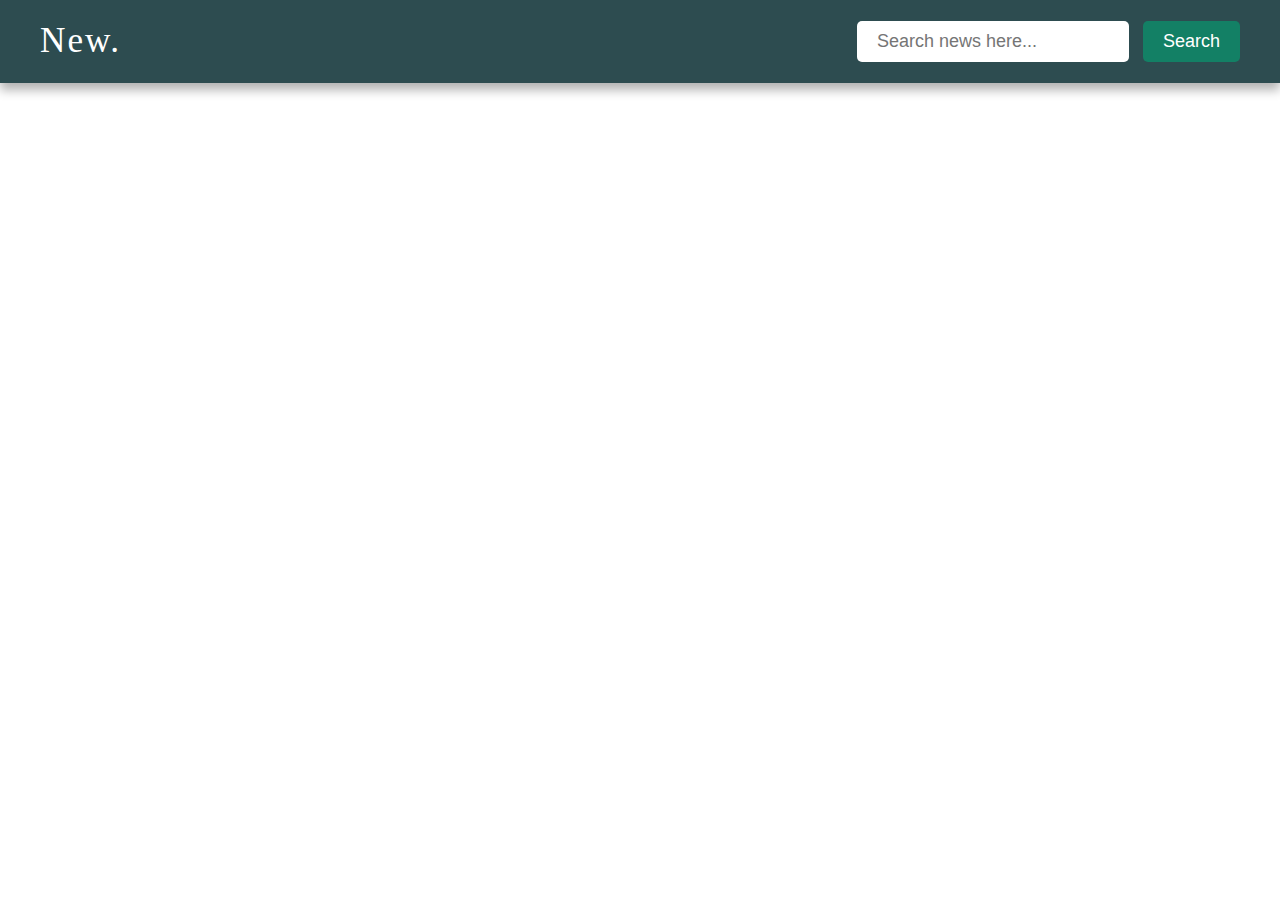
<file: News_Search_App/index.html>
<!doctype html>
<html lang="en">
  <head>
    <meta charset="UTF-8" />
    <meta name="viewport" content="width=device-width, initial-scale=1.0" />
    <title>News Api Project</title>
    <link rel="stylesheet" href="style.css" />
  </head>
  <body>
    <nav>
      <div class="navbar obj-width">
        <a class="logo" href="index.html">New.</a>
        <div class="search-container">
          <input
            type="text"
            placeholder="Search news here..."
            id="search-input"
          />
          <button id="search-button">Search</button>
        </div>
      </div>
    </nav>

    <main class="obj-width" id="blog-container">
      <div class="blog-card">
        <img src="https://placehold.co/600x400" alt="" />
        <h2>This is a title</h2>
        <p>
          Lorem ipsum dolor sit amet consectetur adipisicing elit. Molestiae
          iure nisi dignissimos ea deleniti beatae consequatur, adipisci qui
          suscipit quam.
        </p>
      </div>
      <div class="blog-card">
        <img src="https://placehold.co/600x400" alt="" />
        <h2>This is a title</h2>
        <p>
          Lorem ipsum dolor sit amet consectetur adipisicing elit. Molestiae
          iure nisi dignissimos ea deleniti beatae consequatur, adipisci qui
          suscipit quam.
        </p>
      </div>
      <div class="blog-card">
        <img src="https://placehold.co/600x400" alt="" />
        <h2>This is a title</h2>
        <p>
          Lorem ipsum dolor sit amet consectetur adipisicing elit. Molestiae
          iure nisi dignissimos ea deleniti beatae consequatur, adipisci qui
          suscipit quam.
        </p>
      </div>
      <div class="blog-card">
        <img src="https://placehold.co/600x400" alt="" />
        <h2>This is a title</h2>
        <p>
          Lorem ipsum dolor sit amet consectetur adipisicing elit. Molestiae
          iure nisi dignissimos ea deleniti beatae consequatur, adipisci qui
          suscipit quam.
        </p>
      </div>
    </main>

    <script src="./script.js"></script>
  </body>
</html>
</file>
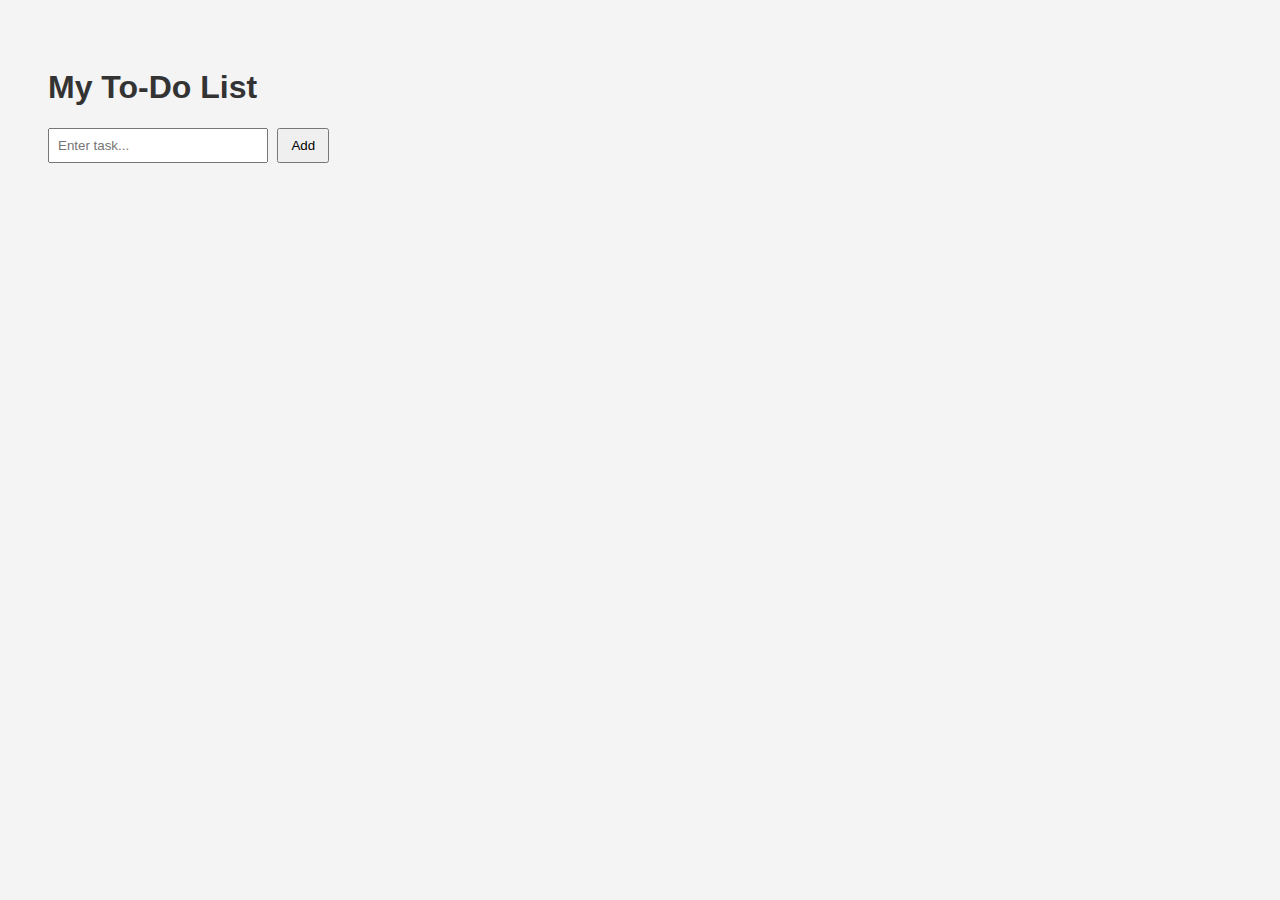
<file: To-Do-App/index.html>
<!DOCTYPE html>
<html lang="en">
<head>
    <meta charset="UTF-8">
    <meta name="viewport" content="width=device-width, initial-scale=1.0">
    <title>To-Do List</title>
    <link rel="stylesheet" href="./style.css">
</head>
<body>

    <h1>My To-Do List</h1>

    <input type="text" id="taskInput" placeholder="Enter task...">
    <button id="addBtn">Add</button>

    <ul id="taskList"></ul>
    
    <script src="./script.js"></script>
    
</body>
</html>
</file>
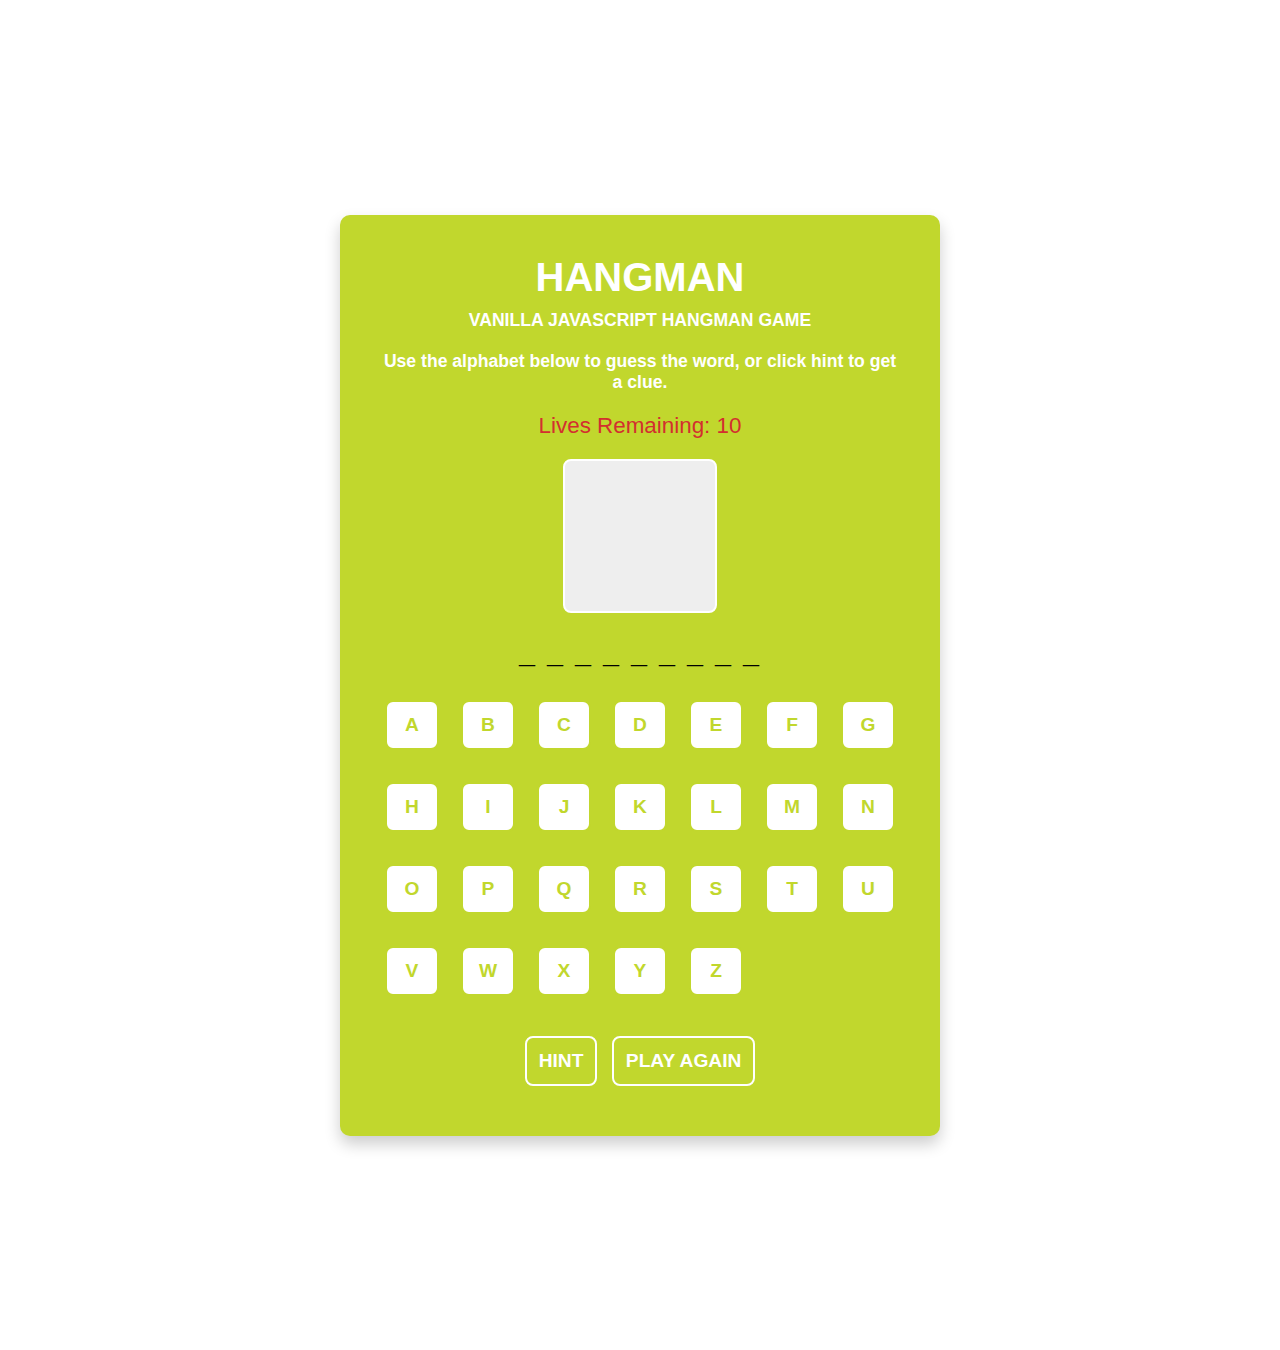
<file: WinterHomework_Hangman_Game/index.html>
<!DOCTYPE html>
<html lang="en">
  <head>
    <meta charset="UTF-8" />
    <meta name="viewport" content="width=device-width, initial-scale=1.0" />
    <!-- Title of the page -->
    <title>Hangman Game</title>
    <!-- Link to an external CSS file for styling -->
    <link rel="stylesheet" href="style.css" />
  </head>
  <body>
    <!-- Main container for the game -->
    <div class="game-container">
      <!-- Main heading for the game -->
      <h1>HANGMAN</h1>
      <!-- Subheading with additional description of the game -->
      <h2>VANILLA JAVASCRIPT HANGMAN GAME</h2>
      <!-- Instructions for the user -->
      <h2>
        Use the alphabet below to guess the word, or click hint to get a clue.
      </h2>
      <!-- Display for the number of remaining lives -->
      <p id="lives">Lives Remaining: 10</p>
      <!-- Canvas where the hangman figure will be drawn as the game progresses -->

      <canvas id="hangman-canvas" width="150" height="150"></canvas>
      <!-- Placeholder for displaying the word with guessed letters -->
      <p id="word-display"></p>
      <!-- Area to show game-related messages (e.g., win/lose messages) -->
      <p id="message"></p>
      <!-- Placeholder for showing a hint (if available) -->
      <p id="clue"></p>
      <!-- Section with buttons for each letter of the alphabet -->
      <div class="letters">
        <button class="letter-btn" data-letter="a">A</button>
        <button class="letter-btn" data-letter="b">B</button>
        <button class="letter-btn" data-letter="c">C</button>
        <button class="letter-btn" data-letter="d">D</button>
        <button class="letter-btn" data-letter="e">E</button>
        <button class="letter-btn" data-letter="f">F</button>
        <button class="letter-btn" data-letter="g">G</button>
        <button class="letter-btn" data-letter="h">H</button>
        <button class="letter-btn" data-letter="i">I</button>
        <button class="letter-btn" data-letter="j">J</button>
        <button class="letter-btn" data-letter="k">K</button>
        <button class="letter-btn" data-letter="l">L</button>
        <button class="letter-btn" data-letter="m">M</button>
        <button class="letter-btn" data-letter="n">N</button>
        <button class="letter-btn" data-letter="o">O</button>
        <button class="letter-btn" data-letter="p">P</button>
        <button class="letter-btn" data-letter="q">Q</button>
        <button class="letter-btn" data-letter="r">R</button>
        <button class="letter-btn" data-letter="s">S</button>
        <button class="letter-btn" data-letter="t">T</button>
        <button class="letter-btn" data-letter="u">U</button>
        <button class="letter-btn" data-letter="v">V</button>
        <button class="letter-btn" data-letter="w">W</button>
        <button class="letter-btn" data-letter="x">X</button>
        <button class="letter-btn" data-letter="y">Y</button>
        <button class="letter-btn" data-letter="z">Z</button>
      </div>
      <!-- Controls for the game: buttons to get hints or play again -->
      <div class="controls">
      <!-- Button for providing a hint to the player -->
       <button id="hint-btn">HINT</button>
      <!-- Button to restart the game -->
        <button id="play-again-btn">PLAY AGAIN</button>
      </div>
    </div>
    <!-- External JavaScript file containing the game logic -->
    <script src="./scripts/homework.js"></script>
  </body>
</html>
</file>
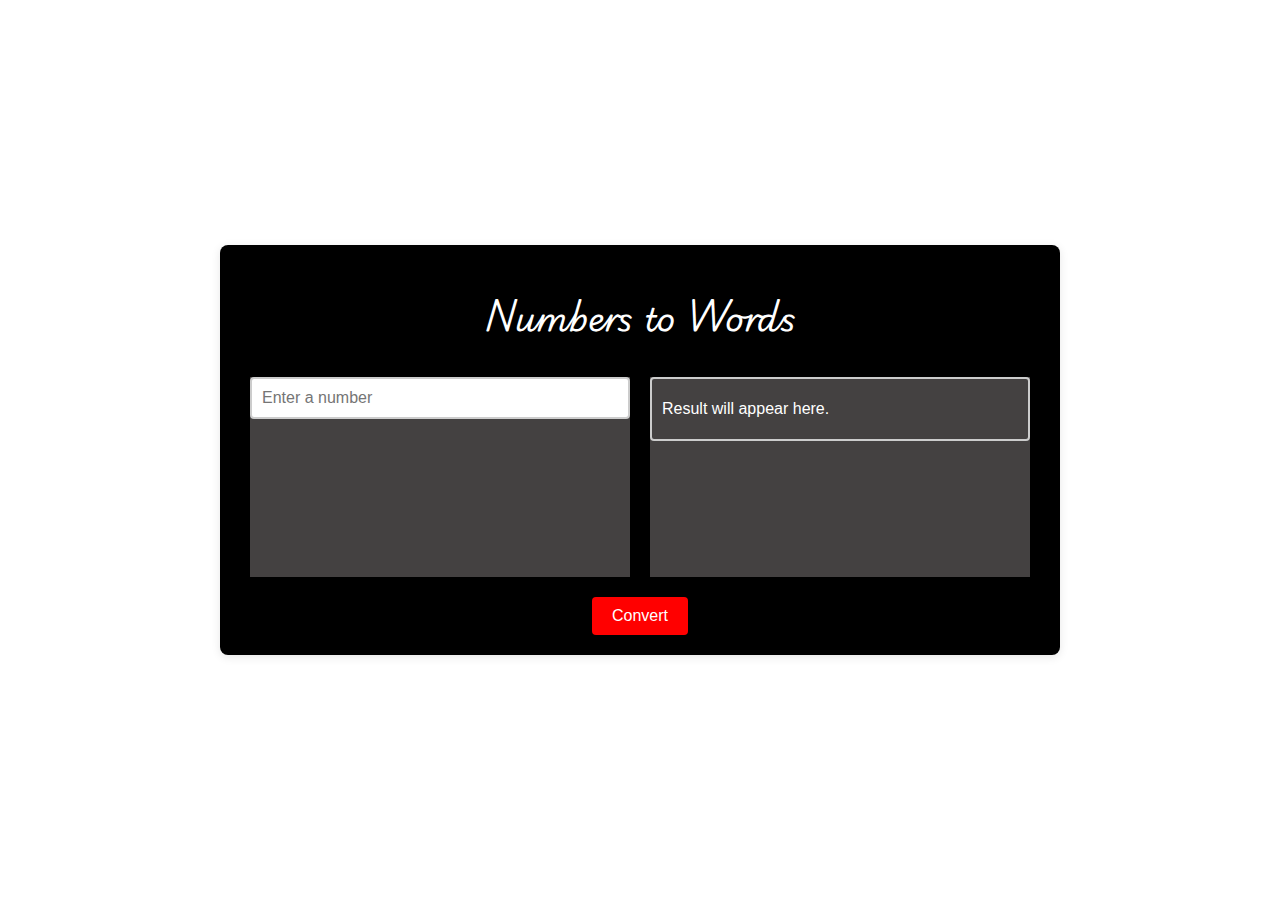
<file: WinterHomework_Num-To-Words/index.html>
<!DOCTYPE html>
<html lang="en">
<head>
    <meta charset="UTF-8">
    <meta name="viewport" content="width=device-width, initial-scale=1.0">
    <!-- Link to external CSS file (style.css) for styling -->
    <link rel="stylesheet" href="style.css">
    <!-- Link to Google Fonts for font styles -->
    <link href="https://fonts.googleapis.com/css2?family=Playwrite+AU+SA:wght@100..400&family=Playwrite+VN:wght@100..400&display=swap" rel="stylesheet">
    <!-- Title of the winter homework -->
    <title>Numbers to Words</title>
    
</head>
<body>
  <!-- Main container holding all elements -->
    <div class="container">
      <!-- Header for the page -->
        <h1>Numbers to Words</h1>
        <!-- Row containing 2 columns: one for Input and one for Output -->
        <!-- Input and output columns -->
        <div class="row">
          <!-- First Column -->
            <div class="column">
                <input type="number" id="numberInput" placeholder="Enter a number" />
            </div>
            <!-- Second Column -->
            <div class="column">
                <div id="result" class="output">Result will appear here.</div>
            </div>
        </div>
        <!-- Button to start the conversion -->
        <button onclick="convertToWords()">Convert</button>
    </div>
    <!-- Link to the external JavaScript file (homework.js) -->
    <script src="./scripts/homework.js"></script>

    </body>
</html>
</file>
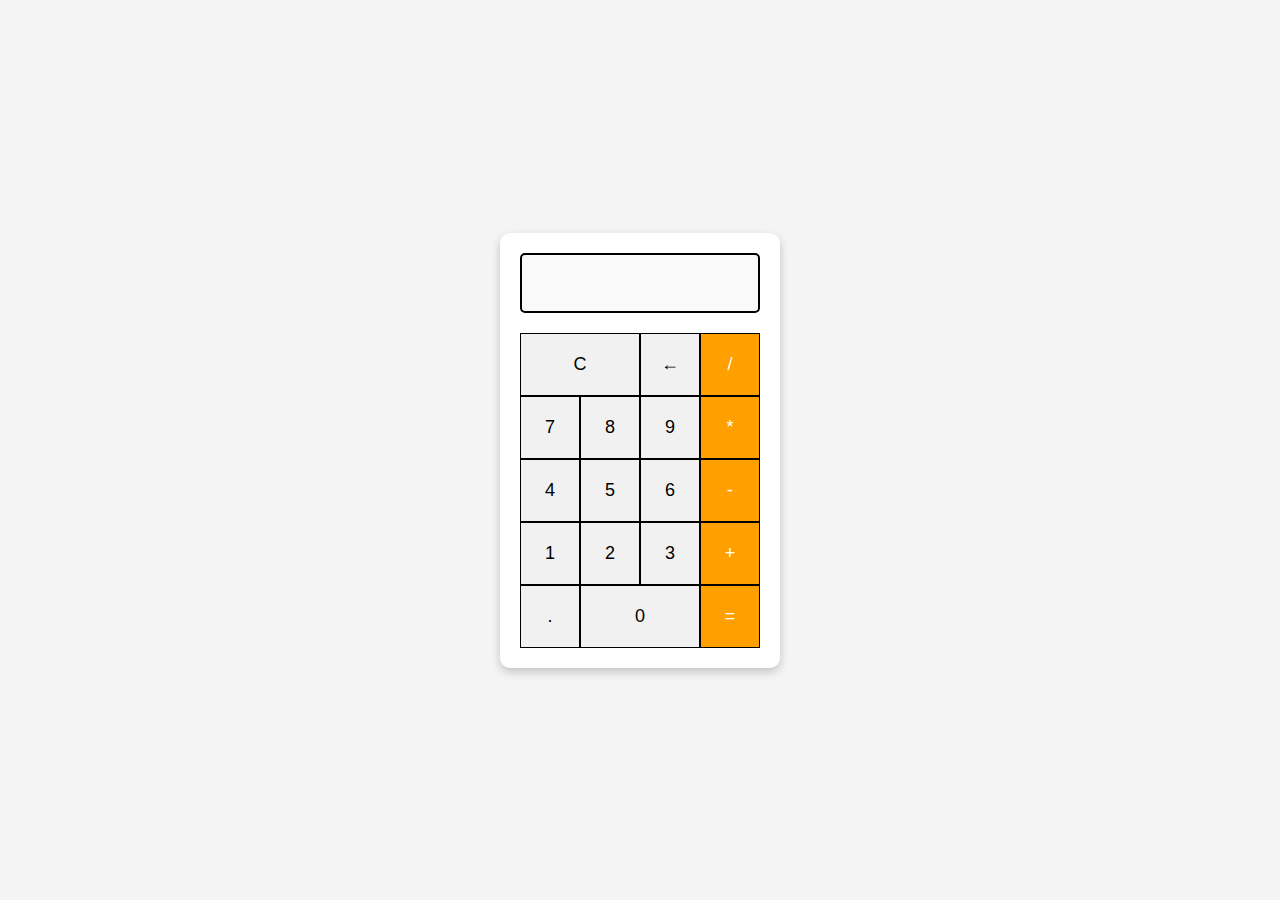
<file: WinterHomework_Online_Calculator/index.html>
<!DOCTYPE html>
<html lang="en">
  <head>
    <meta charset="UTF-8" />
    <meta name="viewport" content="width=device-width, initial-scale=1.0" />
    <!-- Title of the page -->
    <title>My Online Calculator</title>
    <!-- Link to external CSS file for styling the Calculator -->
    <link rel="stylesheet" href="style.css" />
  </head>
  <body>
    <!-- Calculator container -->
    <div class="calculator">
      <!-- Display area where the result or current input will be shown -->
      <input type="text" id="display" disabled />
      <!-- Container for all the calculator buttons -->
      <div class="button-container">
        <!-- Number buttons 7, 8, 9 -->
        <input type="button" value="7" onclick="addNumber('7')" />
        <input type="button" value="8" onclick="addNumber('8')" />
        <input type="button" value="9" onclick="addNumber('9')" />
        <!-- Operator button for division -->
        <input type="button" value="/" onclick="addOperator('/')" />
        <!-- Number buttons 4, 5, 6 -->
        <input type="button" value="4" onclick="addNumber('4')" />
        <input type="button" value="5" onclick="addNumber('5')" />
        <input type="button" value="6" onclick="addNumber('6')" />
        <!-- Operator button for multiplication -->
        <input type="button" value="*" onclick="addOperator('*')" />
        <!-- Number buttons 1, 2, and 3 -->
        <input type="button" value="1" onclick="addNumber('1')" />
        <input type="button" value="2" onclick="addNumber('2')" />
        <input type="button" value="3" onclick="addNumber('3')" />
        <!-- Operator button for subtraction -->
        <input type="button" value="-" onclick="addOperator('-')" />
        <!-- Number button for 0 -->
        <input type="button" value="0" onclick="addNumber('0')" />
        <!-- Decimal point button to allow floating-point numbers -->
        <input type="button" value="." onclick="addDecimal()" />
        <!-- Clear button to reset the calculator's display -->
        <input type="button" value="C" onclick="clearDisplay()" />
        <!-- Equal button to calculate the result -->
        <input type="button" value="=" onclick="calculate()" />
        <!-- Operator button for addition -->
        <input type="button" value="+" onclick="addOperator('+')" />
        <!-- Backspace button to remove the last character -->
        <input type="button" value="←" onclick="backspace()" />
      </div>
    </div>

    <script src="./scripts/homework.js"></script>
  </body>
</html>
</file>
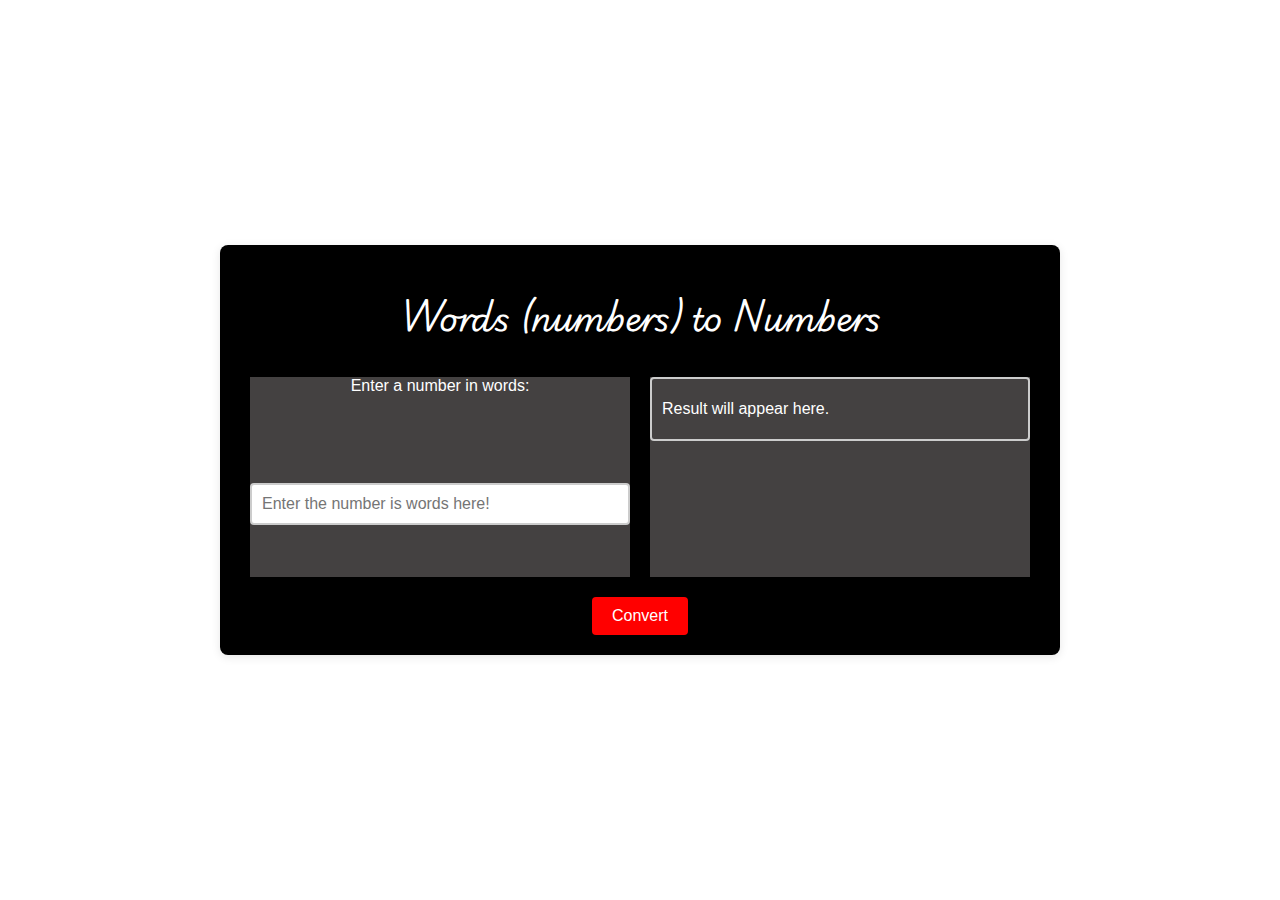
<file: WinterHomework_WordsToNumbers/index.html>
<!DOCTYPE html>
<html lang="en">
  <head>
    <meta charset="UTF-8" />
    <meta name="viewport" content="width=device-width, initial-scale=1.0" />
    <!-- Link to external CSS file (style.css) for styling -->
    <link rel="stylesheet" href="style.css" />
    <!-- Link to Google Fonts for font styles -->
    <link
      href="https://fonts.googleapis.com/css2?family=Playwrite+AU+SA:wght@100..400&family=Playwrite+VN:wght@100..400&display=swap"
      rel="stylesheet"
    />
    <!-- Title of the winter homework -->
    <title>Words to numbers</title>
  </head>
  <body>
    <!-- Main container holding all elements -->
    <div class="container">
      <!-- Header for the page -->
      <h1>Words (numbers) to Numbers</h1>
      <!-- Row containing 2 columns: one for Input and one for Output -->
      <div class="row">
        <!-- First Column -->
        <div class="column">
          <label for="numberInput">Enter a number in words:</label><br />
          <input
            type="text"
            id="numberInput"
            placeholder="Enter the number is words here!"
          /><br />
        </div>
        <!-- Second Column -->
        <div class="column">
          <div id="result" class="output">Result will appear here.</div>
        </div>
      </div>
      <!-- Button to start the conversion -->
      <button onclick="convert()">Convert</button>
    </div>
    <!-- Link to the external JavaScript file (homework.js) -->
    <script src="./scripts/homework.js"></script>
  </body>
</html>
</file>
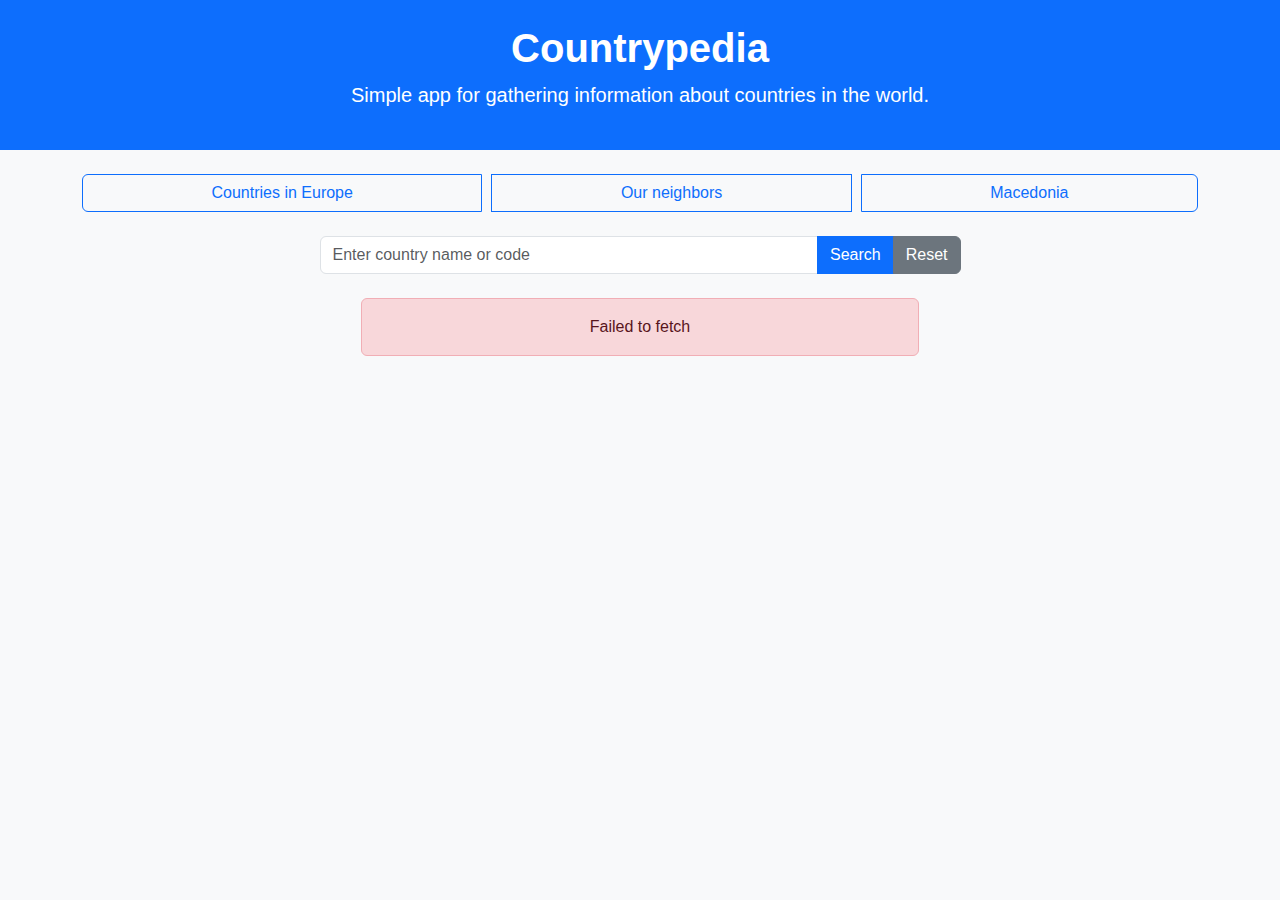
<file: Countrypedia/country-search/index.html>
<!DOCTYPE html>
<html lang="en">

<head>
    <meta charset="UTF-8">
    <meta http-equiv="X-UA-Compatible" content="IE=edge">
    <meta name="viewport" content="width=device-width, initial-scale=1.0">

    <link href="https://cdn.jsdelivr.net/npm/bootstrap@5.3.0/dist/css/bootstrap.min.css" rel="stylesheet">
    <link rel="stylesheet" href="./assets/css/style.css">

    <title>Countrypedia</title>
</head>

<body class="bg-light">

    <!-- Header -->
    <header class="bg-primary text-white py-4">
        <div class="container text-center">
            <h1 class="fw-bold"><a href="#" class="text-white text-decoration-none">Countrypedia</a></h1>
            <p class="lead">
                Simple app for gathering information about countries in the world.
            </p>
        </div>
    </header>

    <!-- Buttons Section -->
    <div class="container my-4 text-center">
        <div class="btn-group">
            <button class="btn btn-outline-primary" id="btnEurope">Countries in Europe</button>
            <button class="btn btn-outline-primary" id="btnNeighbors">Our neighbors</button>
            <button class="btn btn-outline-primary" id="btnMacedonia">Macedonia</button>
        </div>
    </div>

    <!-- Search Input -->
    <div class="container my-4">
        <div class="row justify-content-center">
            <div class="col-7">
                <div class="input-group input-group-md">
                    <input type="text" class="form-control form-control-md" id="searchInput"
                        placeholder="Enter country name or code">
                    <button class="btn btn-primary btn-md" id="searchBtn">Search</button>
                    <button class="btn btn-secondary btn-md" id="resetBtn">Reset</button>
                </div>
            </div>
        </div>
    </div>

    <!-- Loading Spinner -->
    <div class="container text-center">
        <div class="spinner-border text-primary" id="spinner" role="status">
        </div>
    </div>

    <!-- Notification -->
    <div class="container">
        <div id="notification" class="text-center alert alert-danger"></div>
    </div>

    <!-- Country Cards -->
    <div class="container my-4 mt-5">
        <div class="row" id="cardContainer">
            <!-- Cards will be dynamically added here -->
        </div>
    </div>

    <script src="https://cdn.jsdelivr.net/npm/bootstrap@5.3.0/dist/js/bootstrap.bundle.min.js"></script>

    <script type="module" src="./src/app.js"></script>
</body>

</html>
</file>
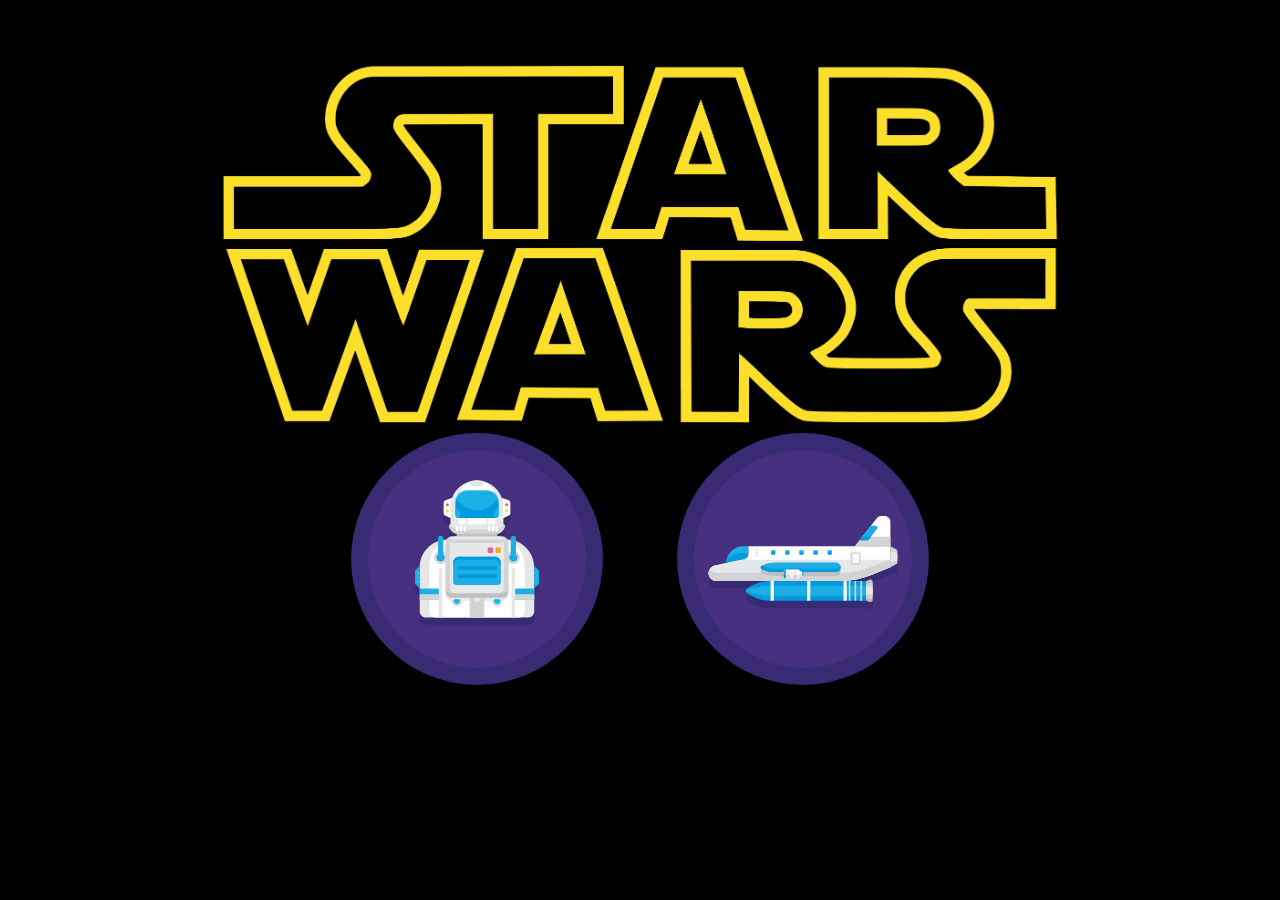
<file: Star_Wars_App/jedi-archives/index.html>
<!DOCTYPE html>
<html lang="en">

<head>
    <meta charset="UTF-8">
    <meta name="viewport" content="width=device-width, initial-scale=1.0">
    <title>Jedi Archives</title>
    <link href="https://cdn.jsdelivr.net/npm/bootstrap@5.3.3/dist/css/bootstrap.min.css" rel="stylesheet"
        integrity="sha384-QWTKZyjpPEjISv5WaRU9OFeRpok6YctnYmDr5pNlyT2bRjXh0JMhjY6hW+ALEwIH" crossorigin="anonymous">
    <link rel="stylesheet" href="./src/style.css">
</head>

<body>

    <img src="src/assets/img/logo.png" alt="star wars logo" class="center medium" id="starWarsLogo">

    <div class="row">
        <div class="col"></div>
        <div class="col">
            <img src="src/assets/img/cosmonaut.svg" alt="person" class="center small imgBtn" id="peopleBtn">
        </div>
        <div class="col">
            <img src="src/assets/img/rocket.svg" alt="ship" class="center small imgBtn" id="shipsBtn">
        </div>
        <div class="col"></div>
    </div>
    <img src="src/assets/img/loader.gif" class="center" id="loader">
    <div id="result">
        <!-- Used to display data dynamically -->
        <!-- <table class="table table-dark table-striped">
            <thead>
                <tr>
                    <th>Name</th>
                    <th>Height</th>
                    <th>Mass</th>
                    <th>Gender</th>
                    <th>Birth Year</th>
                    <th>Appearances</th>
                </tr>
            </thead>
            <tbody>
                <tr>
                    <td>Bob Bobsky</td>
                    <td>180</td>
                    <td>80</td>
                    <td>m</td>
                    <td>232</td>
                    <td>432432</td>
                </tr>
            </tbody>
        </table> -->
    </div>
    <div class="row">
        <div class="col"></div>
        <div class="col">
            <button class="btn btn-warning center" id="prevBtn">
                << </button>
        </div>
        <div class="col">
            <button class="btn btn-warning center" id="nextBtn">>></button>
        </div>
        <div class="col"></div>
    </div>

    <script src="https://cdn.jsdelivr.net/npm/bootstrap@5.3.3/dist/js/bootstrap.bundle.min.js"
        integrity="sha384-YvpcrYf0tY3lHB60NNkmXc5s9fDVZLESaAA55NDzOxhy9GkcIdslK1eN7N6jIeHz"
        crossorigin="anonymous"></script>
    <script src="./src/app.js"></script>
</body>

</html>
</file>
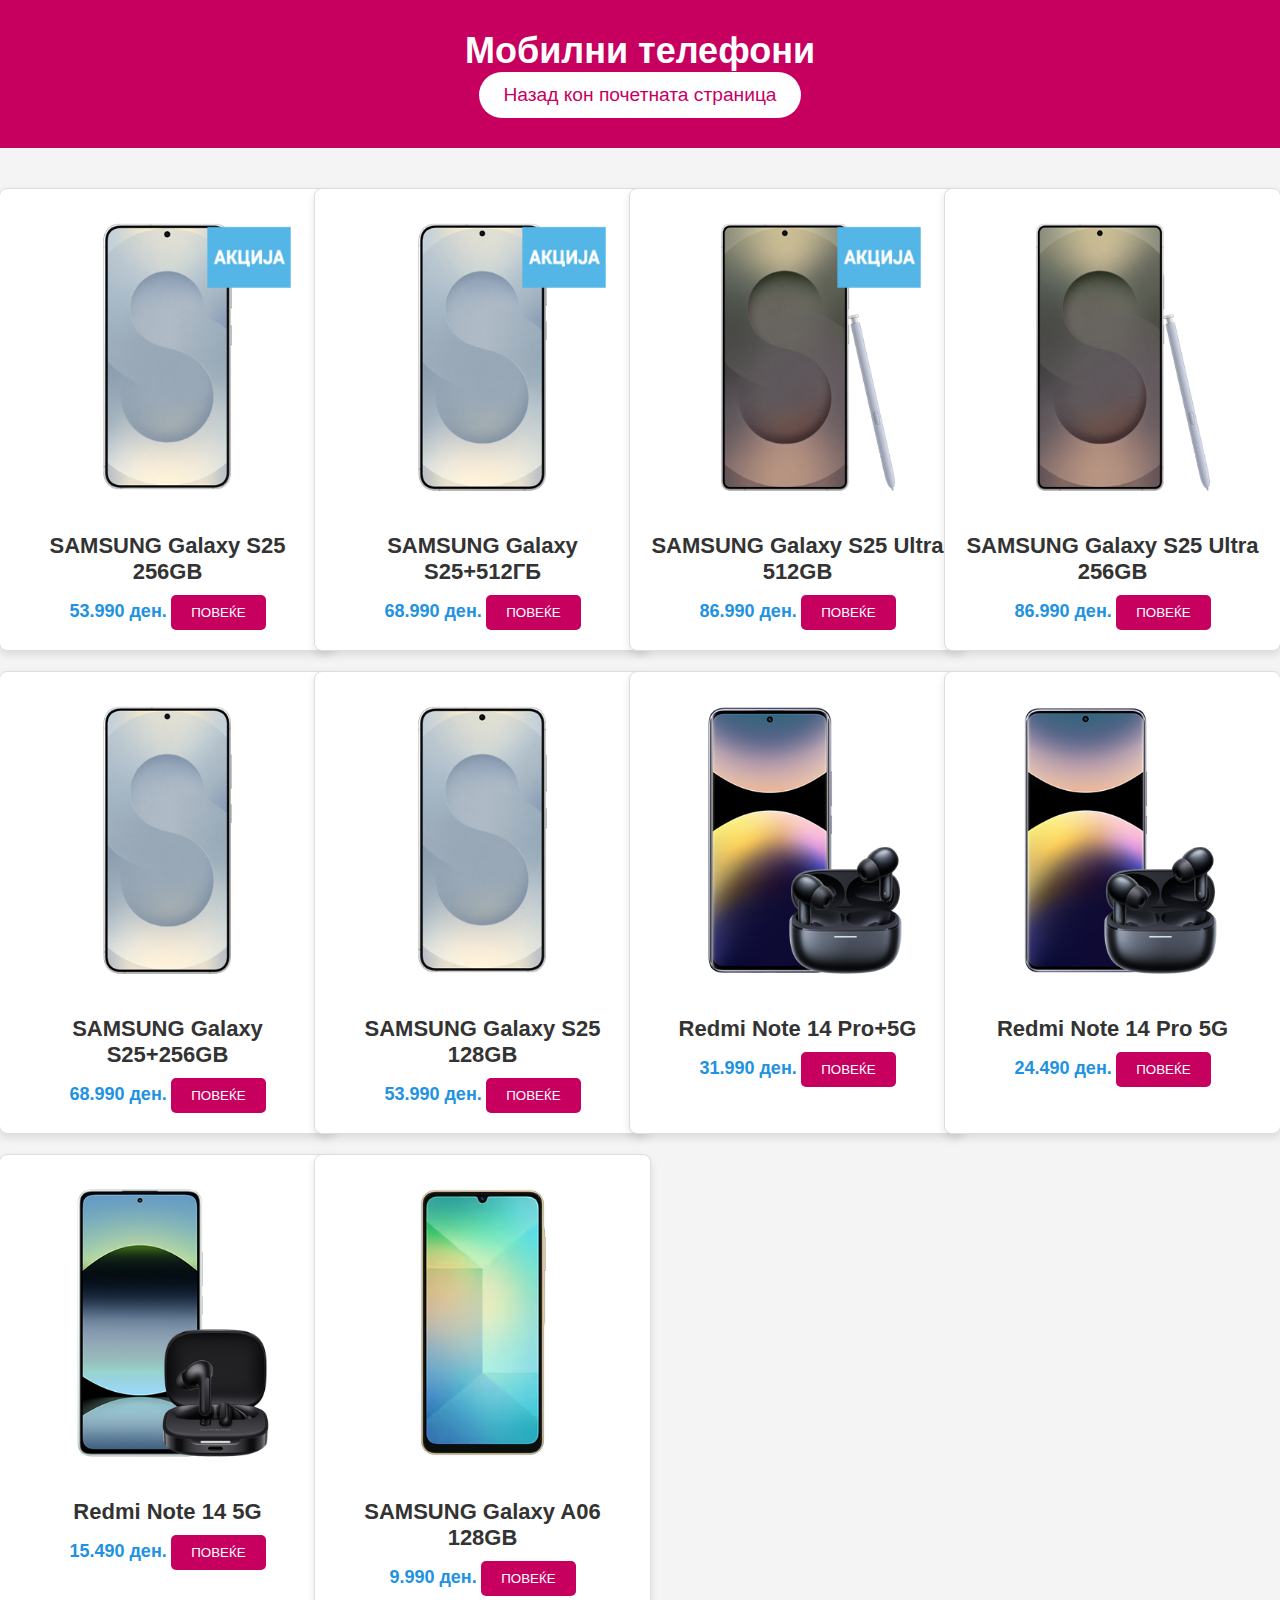
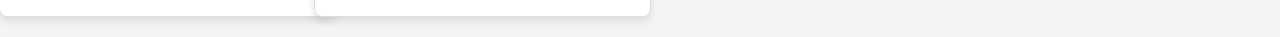
<file: Telekom_Homepage/products/new-page.html>
<!DOCTYPE html>
<html lang="en">
<head>
    <meta charset="UTF-8">
    <meta name="viewport" content="width=device-width, initial-scale=1.0">
    <title>Product Page</title>
    <link rel="stylesheet" href="./new-page.css">
</head>
<body>

    <!-- Header -->
    <header>
        <h1>Мобилни телефони</h1>
        <button class="back-btn" onclick="window.location.href='../index.html';">Назад кон почетната страница</button>
    </header>

    <!-- Main Content -->
    <main>
        <div class="product-container">
            <!-- Product 1 -->
            <div class="product-card">
                <img src="../assets/product1.png" alt="Product 1" class="product-image">
                <h2 class="product-name">SAMSUNG Galaxy S25 256GB</h2>
                <span class="product-price">53.990 ден.</span>
                <button class="more-btn" onclick="window.location.href='product1.html';">ПОВЕЌЕ</button>
            </div>

            <!-- Product 2 -->
            <div class="product-card">
                <img src="../assets/product2.png" alt="Product 2" class="product-image">
                <h2 class="product-name">SAMSUNG Galaxy S25+512ГБ</h2>
                <span class="product-price">68.990 ден.</span>
                <button class="more-btn" onclick="window.location.href='product2.html';">ПОВЕЌЕ</button>
            </div>

            <!-- Product 3 -->
            <div class="product-card">
                <img src="../assets/product3.png" alt="Product 3" class="product-image">
                <h2 class="product-name">SAMSUNG Galaxy S25 Ultra 512GB</h2>
                <span class="product-price">86.990 ден.</span>
                <button class="more-btn" onclick="window.location.href='product3.html';">ПОВЕЌЕ</button>
            </div>

            <!-- Product 4 -->
            <div class="product-card">
                <img src="../assets/product4.png" alt="Product 4" class="product-image">
                <h2 class="product-name">SAMSUNG Galaxy S25 Ultra 256GB</h2>
                <span class="product-price">86.990 ден.</span>
                <button class="more-btn" onclick="window.location.href='product4.html';">ПОВЕЌЕ</button>
            </div>

            <!-- Product 5 -->
            <div class="product-card">
                <img src="../assets/product5.png" alt="Product 5" class="product-image">
                <h2 class="product-name">SAMSUNG Galaxy S25+256GB</h2>
                <span class="product-price">68.990 ден.</span>
                <button class="more-btn" onclick="window.location.href='product5.html';">ПОВЕЌЕ</button>
            </div>

            <!-- Product 6 -->
            <div class="product-card">
                <img src="../assets/product6.png" alt="Product 6" class="product-image">
                <h2 class="product-name">SAMSUNG Galaxy S25 128GB</h2>
                <span class="product-price">53.990 ден.</span>
                <button class="more-btn" onclick="window.location.href='product6.html';">ПОВЕЌЕ</button>
            </div>

            <!-- Product 7 -->
            <div class="product-card">
                <img src="../assets/product7.png" alt="Product 7" class="product-image">
                <h2 class="product-name">Redmi Note 14 Pro+5G</h2>
                <span class="product-price">31.990 ден.</span>
                <button class="more-btn" onclick="window.location.href='product7.html';">ПОВЕЌЕ</button>
            </div>

            <!-- Product 8 -->
            <div class="product-card">
                <img src="../assets/product8.png" alt="Product 8" class="product-image">
                <h2 class="product-name">Redmi Note 14 Pro 5G</h2>
                <span class="product-price">24.490 ден.</span>
                <button class="more-btn" onclick="window.location.href='product8.html';">ПОВЕЌЕ</button>
            </div>

            <!-- Product 9 -->
            <div class="product-card">
                <img src="../assets/product9.png" alt="Product 9" class="product-image">
                <h2 class="product-name">Redmi Note 14 5G</h2>
                <span class="product-price">15.490 ден.</span>
                <button class="more-btn" onclick="window.location.href='product9.html';">ПОВЕЌЕ</button>
            </div>

            <!-- Product 10 -->
            <div class="product-card">
                <img src="../assets/product10.png" alt="Product 10" class="product-image">
                <h2 class="product-name">SAMSUNG Galaxy A06 128GB</h2>
                <span class="product-price">9.990 ден.</span>
                <button class="more-btn" onclick="window.location.href='product10.html';">ПОВЕЌЕ</button>
            </div>
        </div>
    </main>    

</body>
</html>
</file>
<file: News_Search_App/style.css>
* {
  padding: 0;
  margin: 0;
  box-sizing: border-box;
}

body {
  position: relative;
}

/* Global CSS */
.obj-width {
  max-width: 1200px;
  margin: auto;
}

nav {
  background-color: #2d4c50;
  box-shadow: 0 7px 10px rgba(0, 0, 0, 0.3);
}

.navbar {
  display: flex;
  justify-content: space-between;
  align-items: center;
  padding: 1.3rem 0;
}

.navbar .logo {
  color: #fff;
  text-decoration: none;
  letter-spacing: 2px;
  font-size: 2.2rem;
}

#search-input {
  max-width: 400px;
  padding: 10px 20px;
  border: none;
  border-radius: 5px;
  font-size: 18px;
  color: #333;
}

#search-button {
  padding: 10px 20px;
  background-color: #138065;
  color: #fff;
  border: none;
  font-size: 18px;
  cursor: pointer;
  border-radius: 5px;
  margin-left: 10px;
}

#blog-container {
   margin: 3rem auto;
  display: flex;
  justify-content: center;
  align-items: flex-start;
  flex-wrap: wrap;
}

.blog-card {
  width: 280px;
  border: 1px solid #2d4c50;
  border-radius: 10px;
  cursor: pointer;
  padding: 1rem;
  margin: 10px;
}

.blog-card:hover {
  box-shadow: 4px 4px 10px rgba(0, 0, 0, 0.1);
}

.blog-card img {
  width: 100%;
  height: 280px;
  object-fit: cover;
  border-radius: 5px;
  margin-bottom: 1rem;
}

.blog-card h2 {
  color: #141414;
  font-size: 1.7rem;
  font-weight: 500;
}

.blog-card p {
  font-size: 1.2rem;
  padding-top: 0.7rem;
}

@media (max-width: 500px) {
  nav {
    padding: 0 20px;
  }

  .navbar .logo {
    font-size: .8rem;
  }

  #search-input {
    width: 150px;
    padding: 10px 10px;
  }

  .blog-card {
    width: 100%;
  }
}
</file>
<file: To-Do-App/style.css>
body {
    font-family: Arial, sans-serif;
    background: #f4f4f4;
    padding: 40px;
}

h1 {
    color: #333;
}

input {
    padding: 8px;
    width: 200px;
}

button {
    padding: 8px 12px;
    margin-left: 5px;
    cursor: pointer;
}


li {
    list-style: none;
    background: #fff;
    margin: 8px 0;
    padding: 10px;
    display: flex;
    justify-content: space-between;
    align-items: center;
}

.completed {
    text-decoration: line-through;
    color: gray;
}
</file>
<file: WinterHomework_Hangman_Game/style.css>
* {
  margin: 0;
  padding: 0;
  box-sizing: border-box;
}
/* Body styling */
body {
  font-family: 'Arial', sans-serif;
  background-color: white;
  display: flex;
  justify-content: center;
  align-items: center;
  height: 150vh;
  flex-direction: column;
  padding: 0px;
}
/* Main container of the game */
.game-container {
  background-color: #c1d72d;
  padding: 40px;
  border-radius: 10px;
  box-shadow: 0 8px 16px rgba(0, 0, 0, 0.2);
  text-align: center;
  width: 600px;
  max-width: 100%;
  transition: transform 0.2s ease;

}

/* Main heading (H1) styling */
h1 {
  font-size: 2.5em;
  color: white;
  margin-bottom: 10px;
  text-transform: uppercase;
  font-weight: bold;
}
/* Subheading (H2) styling */
h2 {
  font-size: 1.1em;
  margin-bottom: 20px;
  color: white;
}
/* Display the word to guess */
#word-display {
  font-size: 1.8em;
  font-weight: bold;
  margin-bottom: 20px;
  letter-spacing: 2px;
}
/* Display remaining lives */
#lives {
  font-size: 1.4em;
  margin-bottom: 20px;
  color: #d32f2f;
}
/* Clue text styling */
#clue {
  font-size: 1em;
  margin-top: 10px;
  font-style: italic;
  color: #607d8b;
}
/* Grid layout for the alphabet buttons */
.letters {
  display: grid;
  grid-template-columns: repeat(7, 1fr);
  gap: 12px;
  margin-bottom: 20px;
}
/* Styling for each letter button */
.letter-btn {
  padding: 12px;
  font-size: 1.2em;
  cursor: pointer;
  background-color: #ffffff;
  border: 2px solid #c1d72d;
  border-radius: 8px;
  color: #c1d72d;
  transition: all 0.3s ease;
  font-weight: bold;
}

.letter-btn:hover {
  background-color: #c1d72d;
  color: #ffffff;
  transform: scale(1.1);
}

.letter-btn:disabled {
  background-color: #b0bec5;
  color: #90a4ae;
  cursor: not-allowed;
}
/* Message styling (for win/lose status) */
#message {
  font-size: 1.3em;
  margin-top: 20px;
  color: #d32f2f;
  font-weight: bold;
}
/* Controls section styling (buttons for hint and play again) */
.controls {
  margin-top: 20px;
}
/* General button styling */
button {
  padding: 12px;
  font-size: 1.2em;
  cursor: pointer;
  background-color: #ffffff;
  border: 2px solid white;
  border-radius: 8px;
  color: #c1d72d;
  margin: 10px 5px;
  font-weight: bold;
  transition: all 0.3s ease;
}

button:hover {
  background-color: #c1d72d;
  color: #ffffff;
  transform: scale(1.1);
}

button:disabled {
  background-color: #b0bec5;
  color: #90a4ae;
  cursor: not-allowed;
}
/* Canvas for hangman figure */
#hangman-canvas {
  margin-bottom: 20px;
  background-color: #eeeeee;
  border: 2px solid white;
  border-radius: 8px;
}
/* Specific styles for hint and play again buttons */
#hint-btn, #play-again-btn {
  background-color: #c1d72d;
  color: #ffffff;
}

#hint-btn:hover, #play-again-btn:hover {
  background-color: #c1d72d;
}
/* Media query for smaller screens (mobile responsiveness) */
@media (max-width: 600px) {
  .game-container {
    width: 90%;
    padding: 25px;
  }

  h1 {
    font-size: 2em;
  }

  .letters {
    grid-template-columns: repeat(6, 1fr);
  }

  .letter-btn {
    font-size: 1.1em;
    padding: 10px;
  }

  button {
    font-size: 1em;
    padding: 10px;
  }
}
</file>
<file: WinterHomework_Num-To-Words/style.css>
/* Basic styling for the page */
body {
  font-family: Arial, sans-serif;
  margin: 0;
  padding: 0;
  background-color: white;
  display: flex;
  justify-content: center;
  align-items: center;
  height: 100vh;
}

/* Container for title and columns */
.container {
  width: 80%;
  max-width: 800px;
  text-align: center;
  padding: 20px;
  background-color: black;
  box-shadow: 0 2px 10px rgba(0, 0, 0, 0.1);
  border-radius: 8px;
  display: flex;
  flex-direction: column;
  align-items: center;
}

/* Title styling */
h1 {
  margin-bottom: 30px;
  font-family: "Playwrite AU SA", serif;
  font-weight: 1200; 
  color: white;
}

/* Flexbox layout for two columns */
.row {
  display: flex;
  justify-content: space-between;
  width: 100%;
  align-items: stretch;
  margin-bottom: 20px;
  min-height: 200px;
  color: white;
}

.column {
  flex: 1; 
  margin: 0 10px;
  display: flex;
  flex-direction: column;
  justify-content: space-between;
  background-color: rgb(68, 65, 65);
}

/* Input styling */
input {
  width: 100%;
  padding: 10px;
  font-size: 16px;
  border: 2px solid #ccc;
  border-radius: 4px;
  box-sizing: border-box; 
}

/* Output styling */
.output {
  padding: 10px;
  font-size: 16px;
  border: 2px solid #ccc;
  border-radius: 4px;
  min-height: 40px;
  line-height: 40px;
  text-align: left;
  display: flex;
  align-items: center;
}

/* Button styling */
button {
  padding: 10px 20px;
  font-size: 16px;
  background-color: red;
  color: white;
  border: none;
  border-radius: 4px;
  cursor: pointer;
}

button:hover {
  background-color: red;
}
</file>
<file: WinterHomework_WordsToNumbers/style.css>
/* Basic styling for the page */
body {
  font-family: Arial, sans-serif;
  margin: 0;
  padding: 0;
  background-color: white;
  display: flex;
  justify-content: center;
  align-items: center;
  height: 100vh;
}

/* Container for title and columns */
.container {
  width: 80%;
  max-width: 800px;
  text-align: center;
  padding: 20px;
  background-color: black;
  box-shadow: 0 2px 10px rgba(0, 0, 0, 0.1);
  border-radius: 8px;
  display: flex;
  flex-direction: column;
  align-items: center;
}

/* Title styling */
h1 {
  margin-bottom: 30px;
  font-family: "Playwrite AU SA", serif;
  font-weight: 1200; 
  color: white;
}

/* Flexbox layout for two columns */
.row {
  display: flex;
  justify-content: space-between;
  width: 100%;
  align-items: stretch;
  margin-bottom: 20px;
  min-height: 200px;
  color: white;
}

.column {
  flex: 1; 
  margin: 0 10px;
  display: flex;
  flex-direction: column;
  justify-content: space-between;
  background-color: rgb(68, 65, 65);
}

/* Input styling */
input {
  width: 100%;
  padding: 10px;
  font-size: 16px;
  border: 2px solid #ccc;
  border-radius: 4px;
  box-sizing: border-box; 
}

/* Output styling */
.output {
  padding: 10px;
  font-size: 16px;
  border: 2px solid #ccc;
  border-radius: 4px;
  min-height: 40px;
  line-height: 40px;
  text-align: left;
  display: flex;
  align-items: center;
}

/* Button styling */
button {
  padding: 10px 20px;
  font-size: 16px;
  background-color: red;
  color: white;
  border: none;
  border-radius: 4px;
  cursor: pointer;
}

button:hover {
  background-color: red;
}
</file>
<file: Countrypedia/country-search/assets/css/style.css>
body {
    font-family: Arial, sans-serif;
}

header {
    background-color: #007bff;
}

.btn-group {
    display: flex;
    justify-content: center;
    gap: 10px;
}

#spinner {
    margin: 20px auto;
    display: none;
    width: 50px;
    height: 50px;
}

/* Country Card */
.card img {
    height: 250px;
    object-fit: cover;
}

/* Notification Container */
#notification {
    width: 50%;
    margin: 0 auto;
    display: none;
}
</file>
<file: Star_Wars_App/jedi-archives/src/style.css>
body {
    background-color: black;
    color: white;
}

.center {
    display: block;
    margin-left: auto;
    margin-right: auto;
}

.small {
    height: 30vh;
}

.imgBtn {
    cursor: pointer;
}

.medium {
    height: 40vh;
}

.yellow {
    color: yellow;
    font-weight: 700;
    font-size: 1.8em;
    text-align: center;
}

.white {
    color: white;
    font-size: 1.2em;
    text-align: center;
}

#result {
    padding: 5%;
}

#loader {
    display: none;
    height: 10vh;
}

#nextBtn,
#prevBtn {
    display: none;
    margin-bottom: 30px;
}

#starWarsLogo {
    margin-top: 5%;
}

* {
    overflow-x: hidden;
}
</file>
<file: Telekom_Homepage/products/new-page.css>
/* General Styles */
body {
    font-family: Arial, sans-serif;
    margin: 0;
    padding: 0;
    background-color: #f4f4f4;
}

header {
    background-color: #c7005f;
    color: white;
    text-align: center;
    padding: 30px 0;
}

h1 {
    margin: 0;
    font-size: 36px;
}

footer {
    background-color: #333;
    color: white;
    text-align: center;
    padding: 10px 0;
    position: fixed;
    bottom: 0;
    width: 100%;
}

/* Main Content */
main {
    padding: 20px;
}

/* Product Container */
.product-container {
    display: grid;
    grid-template-columns: repeat(auto-fill, minmax(250px, 1fr));
    gap: 20px;
    justify-items: center;
    margin-top: 20px;
}

/* Product Card */
.product-card {
    background-color: white;
    border: 1px solid #ddd;
    border-radius: 8px;
    width: 100%;
    padding: 20px;
    box-shadow: 0 4px 8px rgba(0, 0, 0, 0.1);
    text-align: center;
    transition: transform 0.2s ease-in-out;
}

.product-card:hover {
    transform: translateY(-5px);
}

/* Image */
.product-image {
    width: 100%;
    height: auto;
    border-radius: 8px;
    margin-bottom: 15px;
}

/* Product Title and Description */
.product-name {
    font-size: 22px;
    color: #333;
    margin: 10px 0;
}

.product-description {
    font-size: 14px;
    color: #777;
    margin-bottom: 10px;
}

/* Price */
.product-price {
    font-size: 18px;
    font-weight: bold;
    color: rgb(33, 146, 226);
    margin-bottom: 15px;
}

/* Button */
.more-btn {
    background-color: #c7005f;
    color: white;
    padding: 10px 20px;
    border: none;
    border-radius: 5px;
    cursor: pointer;
    transition: background-color 0.3s ease;
}

.more-btn:hover {
    background-color: #0056b3;
}


.back-btn {
    background-color: white;  
    color: #c7005f;                
    padding: 12px 24px;          
    font-size: 1.2em;           
    border: black;                
    border-radius: 25px;          
    cursor: pointer;            
    transition: background-color 0.3s ease, transform 0.2s ease; 
    text-align: center;          
}

.back-btn:focus {
    outline: none;             
    box-shadow: 0 0 10px rgba(0, 123, 255, 0.5); 
}
/* Shake Effect */
.back-btn:hover {
    background-color: #c7005f;
    animation: shake 0.5s ease; 
}

/* Keyframes for the shake animation */
@keyframes shake {
    0% {
        transform: translateX(0);
    }
    25% {
        transform: translateX(-5px); 
    }
    50% {
        transform: translateX(5px);  
    }
    75% {
        transform: translateX(-5px); 
    }
    100% {
        transform: translateX(0);    
    }
}

@media (max-width: 768px) {
    header h1 {
        font-size: 28px;
    }
    
    .product-name {
        font-size: 18px;
    }

    .product-price {
        font-size: 16px;
    }
}
</file>
<file: WinterHomework_Online_Calculator/style.css>
/* Basic reset and styling */
* {
  margin: 0;
  padding: 0;
  box-sizing: border-box;
}

body {
  font-family: Arial, sans-serif;
  display: flex;
  justify-content: center;
  align-items: center;
  min-height: 100vh;
  background-color: #f4f4f4;
}

/* Calculator container styling */
.calculator {
  background-color: #fff;
  border-radius: 10px;
  box-shadow: 0 4px 10px rgba(0, 0, 0, 0.2);
  padding: 20px;
  width: 280px;
  text-align: center;
}

/* Display area styling */
#display {
  width: 100%;
  height: 60px;
  font-size: 24px;
  text-align: right;
  margin-bottom: 20px;
  padding: 10px;
  border: 2px solid black;
  border-radius: 5px;
  background-color: #f9f9f9;
}

/* Button container styling */
.button-container {
  display: grid;
  grid-template-columns: repeat(4, 1fr); 
  grid-gap: 0px;
}

/* Button styling */
input[type="button"] {
  background-color: #f1f1f1;
  border: 1px solid black;
  padding: 20px;
  font-size: 18px;
  cursor: pointer;
  border-color: black;
  transition: background-color 0.2s ease;
}

input[type="button"]:hover {
  background-color: #ddd;
}

/* Button active state for visual feedback */
input[type="button"]:active {
  background-color: #ccc;
}

input[value="C"] {
  grid-column: span 2; 
  grid-row: 1; 
}

input[value="←"] {
  grid-column: 3;
  grid-row: 1;
}

input[value="/"] {
  grid-column: 4;
  grid-row: 1;
}

input[value="7"] {
  grid-column: 1;
  grid-row: 2;
}

input[value="8"] {
  grid-column: 2;
  grid-row: 2;
}

input[value="9"] {
  grid-column: 3;
  grid-row: 2;
}

input[value="*"] {
  grid-column: 4;
  grid-row: 2;
}

input[value="4"] {
  grid-column: 1;
  grid-row: 3;
}

input[value="5"] {
  grid-column: 2;
  grid-row: 3;
}

input[value="6"] {
  grid-column: 3;
  grid-row: 3;
}

input[value="-"] {
  grid-column: 4;
  grid-row: 3;
}

input[value="1"] {
  grid-column: 1;
  grid-row: 4;
}

input[value="2"] {
  grid-column: 2;
  grid-row: 4;
}

input[value="3"] {
  grid-column: 3;
  grid-row: 4;
}

input[value="+"] {
  grid-column: 4;
  grid-row: 4;
}

input[value="0"] {
  grid-column: span 2;
  grid-row: 5; 
}

input[value="."] {
  grid-column: 1;
  grid-row: 5;
}

input[value="="] {
  grid-column: 4;
  grid-row: 5;
}

/* Style for operator buttons (/, *, -, +) */
input[value="/"],
input[value="*"],
input[value="-"],
input[value="+"],
input[value="="] {
  background-color: #ff9f00;
  color: white;
}

input[value="/"]:hover,
input[value="*"]:hover,
input[value="-"]:hover,
input[value="+"]:hover {
  background-color: #ff7f00;
}
</file>
